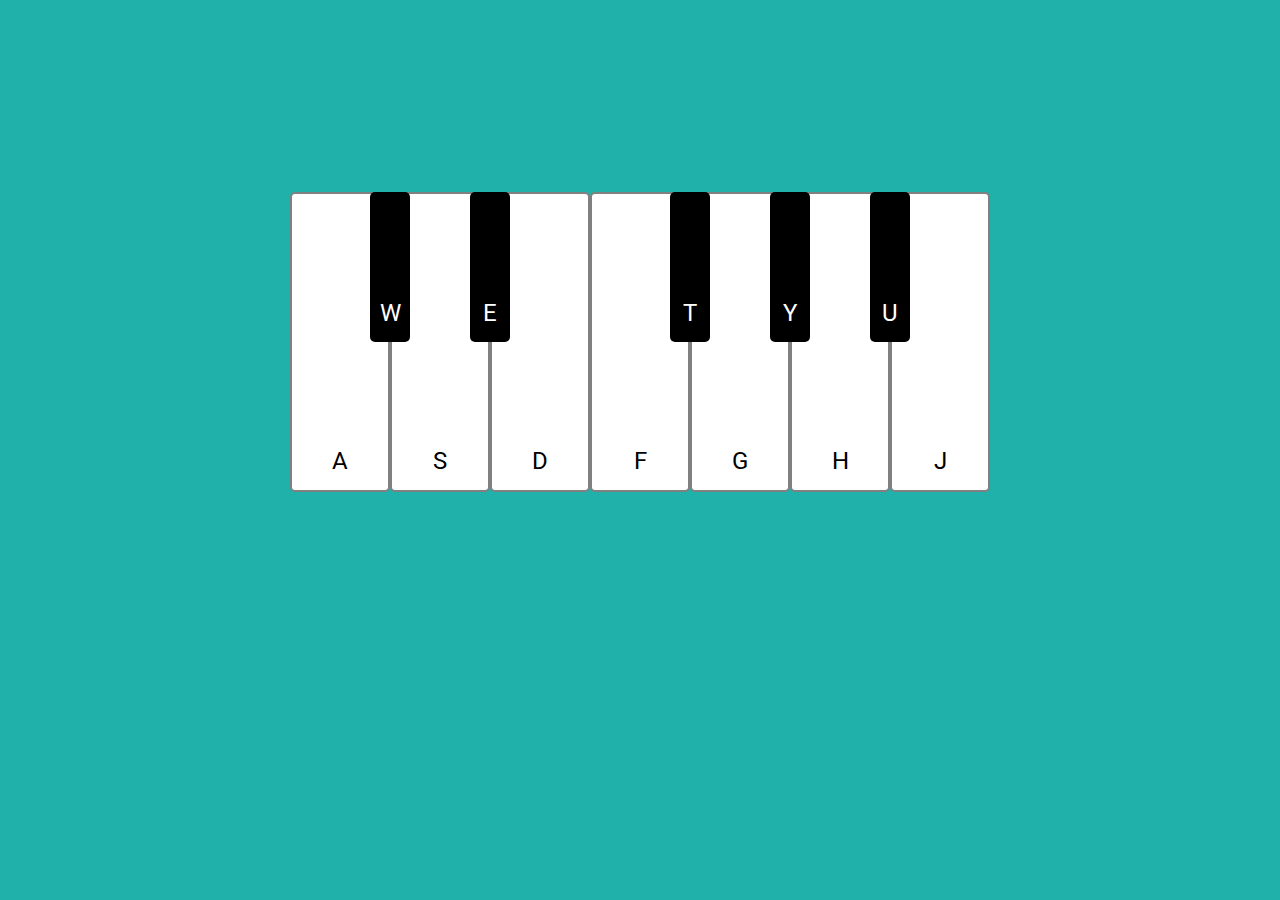
<file: Hyperskill/Virtual_Piano/index.html>
<!DOCTYPE html>
<html>
<head>
    <meta charset="utf-8">
    <title>Virtual Piano</title>
    <link rel="stylesheet" href="styles.css">
    <script src="scripts/script.js"></script>
    <link href="https://fonts.googleapis.com/css2?family=Roboto&display=swap" rel="stylesheet">
</head>
<body>
    <div class="container">
        <div class="white-keys">
           <kbd class="letter-white">A</kbd>
            <kbd class="letter-white">S</kbd>
            <kbd class="letter-white">D</kbd>
            <kbd class="letter-white">F</kbd>
            <kbd class="letter-white">G</kbd>
            <kbd class="letter-white">H</kbd>
            <kbd class="letter-white">J</kbd>
        </div>
        <div class="black-keys">
            <kbd class="letter-black key-W">W</kbd>
            <kbd class="letter-black key-E">E</kbd>
            <kbd class="letter-black key-T">T</kbd>
            <kbd class="letter-black key-Y">Y</kbd>
            <kbd class="letter-black key-U">U</kbd>
        </div>
    </div>
</body>
</html>
</file>
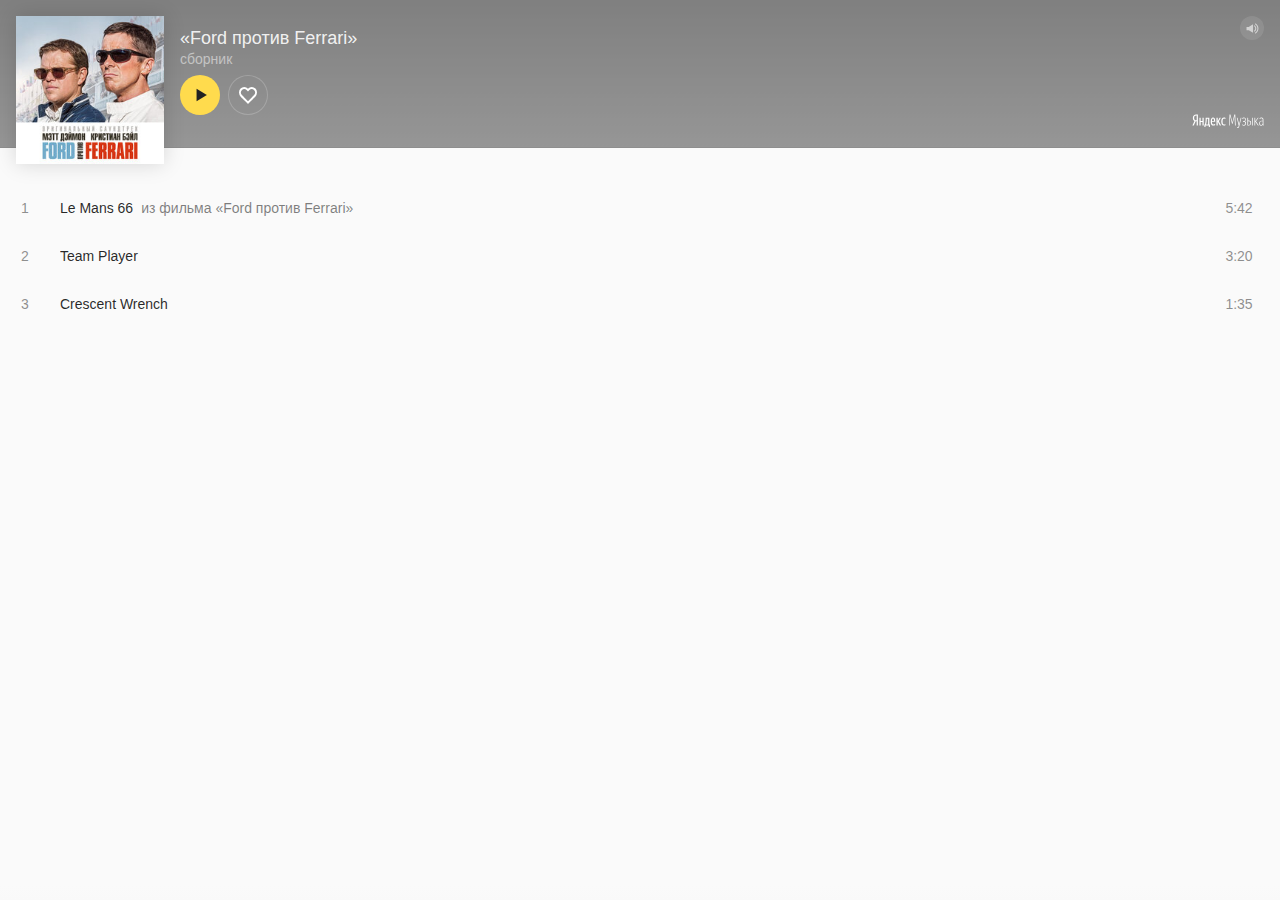
<file: Mail_Technostream/Kinopoisk/Ford_против_Ferrari_КиноПоиск_files/a.html>
<!DOCTYPE html>
<html lang="en"><head>
        <meta http-equiv="Content-type" content="text/html; charset=UTF-8">
        <meta name="viewport" content="width=device-width, minimum-scale=1, maximum-scale=1, initial-scale=1, user-scalable=no">
        <title>Yandex music Embedded Player</title>
        <script type="text/javascript" async="" src="watch.js"></script><script>
            //for ie browsers
            var ua = window.navigator.userAgent.toLowerCase(),
                is_ie = /trident/gi.test(ua) || /msie/gi.test(ua);
            if (is_ie) {
                window.location.href = "/";
            }
        </script>
    <link href="a_data/main.css" rel="stylesheet"><script type="text/javascript" src="a_data/ru.js"></script></head>
    <body>
        <div id="app"><div class="wrapper_3MYCa"><div class="container_J7uAK"><div class="root_3ovNg bgCover_JSTH3"><div class="cover_2hN45" style="background-image: url(&quot;//avatars.yandex.net/get-music-content/2114230/0ddeb0f5.a.9172643-1/300x300&quot;);"></div></div><div class="coverContainer_-5xD_"><a href="https://music.yandex.ru/album/9172643?from=iframe" target="_blank" rel="noreferrer noopener" class="coverLink_370BB"><img src="a_data/200x200.jpg" srcset="//avatars.yandex.net/get-music-content/2114230/0ddeb0f5.a.9172643-1/400x400 2x" class="cover_3KHi3 cover_3VfbS" width="200" height="200"></a><button title="Играть" class="button_2Savo sizeM_1Zafc round_2hmd9 buttonPlayCover_3xasx buttonPlay_1ZFfp"><span class="icon_1cy1o"></span></button></div><div class="controlsContainer_3W4Pg"><div class="controls_284O6"><div class="controlsLeft_IxjYW"><div class="trackInfo_1JScA"><div class="title_1vQIP titleSmall_Ze2jt"><a href="https://music.yandex.ru/album/9172643?from=iframe" class="title_1vQIP titleSmall_Ze2jt" rel="noreferrer noopener" title="«Ford против Ferrari»" target="_blank">«Ford против Ferrari»</a></div><a class="description_XnGoo" href="https://music.yandex.ru/artist/171/?from=iframe" target="_blank" rel="noreferrer noopener" title="сборник">сборник</a></div><div class="buttons_PqSoC"><button title="Играть" class="button_2Savo sizeM_1Zafc round_2hmd9 buttonPlay_1ZFfp"><span class="icon_1cy1o"></span></button><button title="Добавить в «Мою музыку»" class="button_148Wm sizeM_OuaaX white_uQXh9 likeButton_37qUz"></button></div><div class="bar_NwhWf progress_RcSrn"><div class="inner_23M66"><div class="secondary_1laqg" style="width: 0%;"></div><div class="progress_Hhxtz"><div class="dotContainer_UVwKq" style="width: 0%;"><div class="dot_CYF6C"></div></div></div></div></div></div><div class="controlsRight_1TCW4"><div class="button_1fhAq volume_pVq6e"><div class="icon_1H7je"></div><div class="bar_1Mww1" style="visibility: hidden;"><div class="bar_NwhWf barVertical_3Q3LD"><div class="inner_23M66"><div class="secondary_1laqg" style="height: 0%;"></div><div class="progress_Hhxtz"><div class="dotContainer_UVwKq" style="height: 50%;"></div></div></div></div></div></div><a href="https://music.yandex.ru/?from=iframe" target="_blank" rel="noreferrer noopener" class="logoLink_2rYtZ"><img class="logo_9nC2v" src="[data-uri]"></a></div></div></div></div><div class="list_2GPby"><div class="info_GZpzs"><div class="title_1TuqZ"><a href="https://music.yandex.ru/album/9172643?from=iframe" class="title_1TuqZ" rel="noreferrer noopener" title="«Ford против Ferrari»" target="_blank">«Ford против Ferrari»</a></div><div class="description_2V7jD"><a class="parentLink_2bD-m" href="https://music.yandex.ru/artist/171/?from=iframe" target="_blank" rel="noreferrer noopener" title="сборник">сборник</a></div></div><div class="buttons_36j41"><button title="Играть" class="button_2Savo sizeL_JMHjc round_2hmd9 button_1TrxM"><span class="icon_1cy1o"></span></button><button title="Добавить в «Мою музыку»" class="button_148Wm sizeL_3CuGr button_1TrxM"></button></div><div class="track_2YNfM" title=""><div class="coverContainer_1ww4I"><div class="cover_tyD9a">1</div><button title="Играть" class="button_2Savo sizeS_2yB0V round_2hmd9 playButton_1DHvD"><span class="icon_1cy1o"></span></button></div><div class="info_192Hr"><div class="title_2nVcZ" title="Le Mans 66"><span class="name_Jbt6y">Le Mans 66</span><span class="version_3TjpP">из фильма «Ford против Ferrari»</span></div></div><div class="lengthContainer_3G_bo"><div class="length_3Pt-u">5:42</div><button title="Добавить в «Мою музыку»" class="button_148Wm sizeS_iOb3g likeButton_1FYJW"></button></div></div><div class="track_2YNfM" title=""><div class="coverContainer_1ww4I"><div class="cover_tyD9a">2</div><button title="Играть" class="button_2Savo sizeS_2yB0V round_2hmd9 playButton_1DHvD"><span class="icon_1cy1o"></span></button></div><div class="info_192Hr"><div class="title_2nVcZ" title="Team Player"><span class="name_Jbt6y">Team Player</span></div></div><div class="lengthContainer_3G_bo"><div class="length_3Pt-u">3:20</div><button title="Добавить в «Мою музыку»" class="button_148Wm sizeS_iOb3g likeButton_1FYJW"></button></div></div><div class="track_2YNfM" title=""><div class="coverContainer_1ww4I"><div class="cover_tyD9a">3</div><button title="Играть" class="button_2Savo sizeS_2yB0V round_2hmd9 playButton_1DHvD"><span class="icon_1cy1o"></span></button></div><div class="info_192Hr"><div class="title_2nVcZ" title="Crescent Wrench"><span class="name_Jbt6y">Crescent Wrench</span></div></div><div class="lengthContainer_3G_bo"><div class="length_3Pt-u">1:35</div><button title="Добавить в «Мою музыку»" class="button_148Wm sizeS_iOb3g likeButton_1FYJW"></button></div></div></div><div class="controls_1iuSz bottomControls_2c7Bf"><div class="wrapper_1qqXF"><div class="info_3gu4f"><a class="title_2ADOn" href="https://music.yandex.ru/iframe/undefined?from=iframe" target="_blank" rel="noreferrer noopener"><span class="name_3adFO"></span></a><span class="artists_K_azC"></span></div><button title="Добавить в «Мою музыку»" class="button_148Wm sizeS_iOb3g like_1NW0J"></button><button title="Играть" class="button_2Savo sizeS_2yB0V play_29jUQ"><span class="icon_1cy1o"></span></button></div><div class="bar_NwhWf progress_32c6Z"><div class="inner_23M66"><div class="secondary_1laqg" style="width: 0%;"></div><div class="progress_Hhxtz"><div class="dotContainer_UVwKq" style="width: 0%;"><div class="dot_CYF6C"></div></div></div></div></div></div></div></div>
        <div class="flash-overlay"></div>
        <script type="text/javascript" src="a_data/index.js"></script><iframe src="a_data/music.html" style="position: absolute; width: 0px; height: 0px; left: -1000px; top: -1000px;"></iframe>
        <script src="a_data/jquery-3.js"></script>
        <!-- Yandex.Metrika counter -->
        <script type="text/javascript" nonce="$$nonce$$">
            (function(d, w, c) {
                (w[c] = w[c] || []).push(function() {
                    try {
                        w.yaCounter32056676 = new Ya.Metrika({
                            id: 32056676,
                            clickmap: true,
                            trackLinks: true,
                            accurateTrackBounce: true,
                            trackHash: true
                        });
                    } catch (e) {}
                });
                var n = d.getElementsByTagName("script")[0],
                    s = d.createElement("script"),
                    f = function() {
                        n.parentNode.insertBefore(s, n);
                    };
                s.type = "text/javascript";
                s.async = true;
                s.src = "https://mc.yandex.ru/metrika/watch.js";
                if (w.opera == "[object Opera]") {
                    d.addEventListener("DOMContentLoaded", f, false);
                } else {
                    f();
                }
            })(document, window, "yandex_metrika_callbacks");
        </script>
        <noscript><div>
                <img src="https://mc.yandex.ru/watch/32056676" style="position:absolute; left:-9999px;" alt="" />
            </div>
        </noscript>
        <!-- /Yandex.Metrika counter -->
    <script type="text/javascript" src="a_data/main.js"></script>

<div style="position: fixed; top: -9999px; width: 0px;" class="title_1vQIP titleSmall_Ze2jt">«Ford против Ferrari»</div><div style="overflow: hidden; position: fixed; top: -9999px;" class="title_1vQIP titleSmall_Ze2jt">Word</div><div style="position: fixed; top: -9999px; width: 279px;" class="title_1TuqZ">«Ford против Ferrari»</div><div style="overflow: hidden; position: fixed; top: -9999px;" class="title_1TuqZ">Word</div></body></html>
</file>
<file: Hyperskill/Virtual_Piano/styles.css>
*{
    padding: 0;
    margin: 0;
    box-sizing: border-box;
}

body{
    background: LightSeaGreen;
    font-family: 'Roboto', sans-serif;
}
kbd{
    /*border: 5px solid aqua;*/
    display: inline-block;
    font-size: 24px;
    text-align: center;
    font-family: inherit;

}

.container{
    /*border:2px solid red;*/
    max-width: 700px;
    margin: 15% auto;
    position: relative;


}
.white-keys{
    display: flex;
    /*border: 3px solid blue;*/
}

.letter-white{
    background: white;
    border: 2px solid grey;
    border-radius: 5px;
    width: 25%;
    height: 300px;
    display: flex;
    justify-content: center;
    align-items: end;
    padding-bottom: 15px;
}

.black-keys{
    /*border: 3px solid yellow;*/
    position: absolute;
    top:0;
    width: 100%;
    display: flex;
    justify-content: space-around;
}

.letter-black{
    background: black;
    border-radius: 5px;
    color: white;
    display: flex;
    height: 150px;
    justify-content: center;
    align-items: end;
    padding-bottom: 15px;
    width: 40px;

}
.key-W{
    position: relative;
    left:30px;
}
.key-E{
    position: relative;
    left:-10px;
}
.key-T{
    position: relative;
    left:50px;
}
.key-Y{
    position: relative;
    left:10px;
}
.key-U{
    position: relative;
    left:-30px;
}
</file>
<file: Mail_Technostream/Kinopoisk/Ford_против_Ferrari_КиноПоиск_files/a_data/main.css>
.banner_A-sdw{display:flex;align-items:center;justify-content:space-between;font-family:YandexSans,Arial,Helvetica,sans-serif;height:60px;background:#fff;border-top:1px solid rgba(0,0,0,.05);padding:12px;text-decoration:none}.icon_2LTor{width:40px;height:40px;background-image:url([data-uri]);background-size:cover;flex-grow:0}.titleWrapper_wIK9y{flex-grow:1;margin:0 12px}.title_3KPsM{color:#000;font-size:15px}.subtitle_3CAiP{color:rgba(0,0,0,.5);font-size:12px}.arrowIcon_2Vv1f{flex-grow:0;display:inline-block;vertical-align:middle;background:url([data-uri]) no-repeat 50%;width:28px;height:28px;border-radius:20px}.bar_NwhWf{height:24px;width:100%;padding:10px 0}.inner_23M66{position:relative;width:100%;height:100%}.inner_23M66,.secondary_1laqg{background:rgba(0,0,0,.05);border-radius:2px}.progress_Hhxtz,.secondary_1laqg{position:absolute;top:0;left:0;height:4px}.progress_Hhxtz{width:100%;margin:0 -12px}.dotContainer_UVwKq{border-radius:2px;top:0;margin:0 12px;padding-right:12px;bottom:0;width:100%}.dot_CYF6C,.dotContainer_UVwKq{position:absolute;background:#ffdd60}.dot_CYF6C{right:0;top:-4px;width:12px;height:12px;border-radius:12px}.barVertical_3Q3LD{height:100%;width:24px;padding:0 10px}.barVertical_3Q3LD .secondary_1laqg{height:0;width:4px;top:inherit;bottom:0}.barVertical_3Q3LD .progress_Hhxtz{height:100%;width:4px;margin:-12px 0;top:inherit;bottom:0}.barVertical_3Q3LD .dotContainer_UVwKq{height:100%;margin:12px 0;padding:0;bottom:0;top:inherit;left:0;right:0}.barVertical_3Q3LD .dot_CYF6C{right:-4px;top:0}.button_2Savo{display:inline-flex;cursor:pointer;padding:0;border:0;justify-content:center;align-items:center;background:none}.button_2Savo:focus{outline:0}.icon_1cy1o{width:24px;height:24px;background-size:12px;display:flex;background:50% no-repeat url([data-uri])}.paused_2DxNK{background:50% no-repeat url([data-uri])}.sizeS_2yB0V{width:24px;height:24px}.sizeM_1Zafc{width:40px;height:40px}.sizeM_1Zafc,.sizeM_1Zafc .icon_1cy1o{background-size:16px}.sizeL_JMHjc{width:48px;height:48px;box-shadow:0 0 16px 2px rgba(255,221,96,.5)}.sizeL_JMHjc>.icon_1cy1o{background-size:16px}.round_2hmd9{background-color:#ffdb4d;border-radius:40px}.round_2hmd9.sizeS_2yB0V{width:30px;height:30px;background-size:14px}.round_2hmd9.sizeS_2yB0V>.icon_1cy1o{background-size:14px}.round_2hmd9.sizeS_2yB0V.paused_2DxNK>.icon_1cy1o{background-size:12px}.disabledIcon_33qZ_{opacity:.3}.disabledButton_1nL4E{background:#f4f4f4}.button_148Wm{display:inline-block;cursor:pointer;padding:0;background:50% no-repeat url([data-uri]);background-size:24px;border:1px solid #e5e5e5;border-radius:40px}.button_148Wm:focus{outline:0}.liked_5Ow1g{background-image:url([data-uri])}.white_uQXh9{background-image:url([data-uri]);border-color:hsla(0,0%,100%,.2)}.white_uQXh9.liked_5Ow1g{background-image:url([data-uri])}.sizeS_iOb3g{width:24px;height:24px;border:0}.sizeM_OuaaX{width:40px;height:40px}.sizeL_3CuGr{width:48px;height:48px}.disabled_2bc9J{cursor:not-allowed}.text_aaZ-O{color:hsla(0,0%,100%,.5)}.text_aaZ-O>br~br{display:none}.text_aaZ-O>a{color:inherit}@media screen and (max-width:480px){.text_aaZ-O{color:rgba(0,0,0,.85)}}.controls_1iuSz{border-top:1px solid rgba(0,0,0,.05);background-color:#fff;padding:10px 16px 12px;position:relative;height:60px}@media screen and (min-height:241px) and (max-width:599px){.controls_1iuSz{padding-left:12px;padding-right:12px}}@media screen and (min-width:600px){.controls_1iuSz{display:flex;flex-direction:column;height:60px;padding:0;border-top:0;background:#fafafa}}.wrapper_1qqXF{display:flex;justify-content:space-between;align-items:center}@media screen and (min-height:241px) and (max-width:599px){.wrapper_1qqXF{margin-bottom:14px}}@media screen and (min-width:600px){.wrapper_1qqXF{flex-grow:1;flex-shrink:0;height:100%}}.info_3gu4f{flex-grow:1;min-width:0}@media screen and (min-width:600px){.info_3gu4f{padding-bottom:4px}}.noArtist_17RIe{padding-bottom:0}.noArtist_17RIe .title_2ADOn{vertical-align:middle}.title_2ADOn{text-decoration:none;color:rgba(0,0,0,.5);font-size:14px;line-height:1.43;white-space:nowrap;overflow:hidden;text-overflow:ellipsis;display:inline-block;max-width:100%}.name_3adFO{color:#222}.version_3k_XS{color:rgba(0,0,0,.5);margin-left:8px}.artist_VkIzQ,.artists_K_azC{text-decoration:none;color:rgba(0,0,0,.5);font-size:12px;line-height:1.33}.artists_K_azC{white-space:nowrap;overflow:hidden;text-overflow:ellipsis;display:block;max-width:100%}.buttons_3gU_i{position:absolute}.like_1NW0J{flex:0 0 24px;margin-left:20px;margin-right:20px}@media screen and (min-width:600px){.like_1NW0J{height:100%;margin-right:28px}}.hidden_1pzWW{display:none}.play_29jUQ{flex-grow:0;flex-shrink:0}@media screen and (min-width:600px){.play_29jUQ{order:-1;height:100%;margin-right:16px;margin-left:16px}}.progress_32c6Z{order:-1;margin-top:-10px;margin-bottom:-12px}@media screen and (min-height:241px) and (max-width:599px){.progress_32c6Z{position:relative;top:-4px}}.cover_3KHi3{display:block}.coverCompose_2tfl9{display:block;white-space:nowrap;font-size:0}.coverSmall_1fWRE{width:auto;height:50%;display:inline-block}.root_3ovNg{position:relative;width:100%;height:100%;overflow:hidden;background-image:-o-linear-gradient(top,rgba(0,0,0,.15),transparent);background-image:linear-gradient(180deg,rgba(0,0,0,.15),transparent);box-shadow:inset 0 -1px 0 0 rgba(0,0,0,.05)}.root_3ovNg:after{z-index:1;content:"";display:block;position:absolute;top:0;bottom:0;left:0;right:0;background-color:rgba(0,0,0,.4)}.emptyCover_3i-v7:after{background-color:rgba(17,17,17,.72)}.cover_2hN45{width:100%;height:100%;-webkit-filter:blur(50px);filter:blur(50px);-webkit-transform:scale(1.1);-o-transform:scale(1.1);transform:scale(1.1);background-repeat:no-repeat;background-size:cover;background-position:0 0}.button_1fhAq{position:relative;background:hsla(0,0%,100%,.1);width:24px;height:24px;border-radius:24px;text-align:center;padding-top:2px;cursor:pointer}.icon_1H7je{display:inline-block;width:24px;height:24px;background:url([data-uri]) no-repeat 6px 4px;background-size:13px;vertical-align:middle;opacity:.6}.iconQuiet_1nZC6{background-image:url([data-uri])}.iconMute_1sS-Y{background-image:url([data-uri])}.bar_1Mww1{position:absolute;top:32px;width:24px;height:72px;-o-transition:visibility .3s;transition:visibility .3s}.bar_1Mww1:before{content:"";display:block;position:absolute;top:0;right:10px;height:100%;width:4px;background:hsla(0,0%,100%,.1);border-radius:2px}.container_J7uAK{position:relative;display:flex;align-items:center;color:hsla(0,0%,100%,.9)}@media screen and (min-width:600px){.container_J7uAK{padding:16px;height:148px;flex-shrink:0}}@media screen and (min-height:241px) and (max-width:599px){.container_J7uAK{align-items:normal;flex-direction:column;padding:0;height:120px;flex-shrink:0}}@media screen and (max-height:240px){.container_J7uAK{padding:16px;height:100%}}@media screen and (max-height:150px){.container_J7uAK{padding:6px}}.coverContainer_-5xD_{position:relative;display:flex;z-index:2;flex-shrink:0}@media screen and (min-width:600px){.coverContainer_-5xD_{margin-right:16px}}@media screen and (min-height:241px) and (max-width:599px){.coverContainer_-5xD_{height:100px;z-index:4;text-align:center}}@media screen and (max-height:240px){.coverContainer_-5xD_{height:100%;min-width:40px;min-height:40px;margin-right:8px}}@media screen and (max-height:150px){.coverContainer_-5xD_:after{content:"";display:block;position:absolute;z-index:2;top:0;left:0;width:100%;height:100%;background:rgba(0,0,0,.5)}}.buttonPlay_1ZFfp,.likeButton_37qUz{z-index:1;flex-shrink:0}.coverLink_370BB{position:relative;display:inline-block}@media screen and (min-width:600px){.coverLink_370BB{top:16px;box-shadow:0 0 20px 0 rgba(0,0,0,.15);z-index:2}}@media screen and (min-height:241px) and (max-width:599px){.coverLink_370BB{margin:0 auto;top:44px}}@media screen and (max-height:240px){.coverLink_370BB{top:0;width:100%;height:100%}}@media screen and (max-height:150px){.coverLink_370BB{top:0;margin:auto}}.bgCover_JSTH3{position:absolute;top:0;left:0;height:100%}.buttonPlayCover_3xasx{display:none}@media screen and (max-height:150px){.buttonPlayCover_3xasx{width:25px;height:25px;display:flex;position:absolute;z-index:3;top:50%;left:50%;-webkit-transform:translate(-50%,-50%);-o-transform:translate(-50%,-50%);transform:translate(-50%,-50%)}.buttonPlayCover_3xasx>span{-webkit-transform:scale(.8);-o-transform:scale(.8);transform:scale(.8)}}@media screen and (min-width:600px){.cover_3VfbS{position:relative;height:148px;width:148px}}@media screen and (min-height:241px) and (max-width:599px){.cover_3VfbS{position:relative;height:100px;width:100px;box-shadow:0 0 16px 0 rgba(0,0,0,.2)}}@media screen and (max-height:240px){.cover_3VfbS{-o-object-fit:cover;object-fit:cover;width:auto;height:100%;max-width:100%}}.nowPlaying_3yx8-{z-index:1}@media screen and (min-height:241px) and (max-width:599px){.nowPlaying_3yx8-{display:none}}.coverControls_2FQDB{position:absolute;top:50%;left:50%;-webkit-transform:translateX(-50%) translateY(-50%);-o-transform:translateX(-50%) translateY(-50%);transform:translateX(-50%) translateY(-50%);display:none}.coverControls_2FQDB:hover{display:block}.controlsContainer_3W4Pg{z-index:5;flex-grow:1;height:100%;display:flex;flex-direction:column;min-width:0}@media screen and (min-height:241px) and (max-width:599px){.controlsContainer_3W4Pg{height:auto;flex-grow:0}}.progress_RcSrn{position:relative;display:none}@media screen and (max-height:240px){.progress_RcSrn{display:block;margin-top:auto;width:100%}}@media screen and (max-height:150px){.progress_RcSrn{height:20px;padding:8px 0;margin-top:0}}.controls_284O6{display:flex;justify-content:space-between;height:100%}@media screen and (min-width:600px){.controls_284O6{flex-grow:1}}@media screen and (max-height:240px){.controls_284O6{overflow:hidden}}.controlsLeft_IxjYW{flex-grow:1;display:flex;flex-direction:column;justify-content:space-between;min-width:0}@media screen and (min-width:600px){.controlsLeft_IxjYW{justify-content:center}}@media screen and (min-height:241px) and (max-width:599px){.controlsLeft_IxjYW{display:none}}.trackInfo_1JScA{white-space:nowrap;overflow:hidden;text-overflow:ellipsis;color:hsla(0,0%,100%,.5)}.title_1vQIP{text-decoration:none;color:hsla(0,0%,100%,.9)}@media screen and (min-width:600px){.title_1vQIP{font-size:24px}}@media screen and (min-height:241px) and (max-width:599px){.title_1vQIP{font-size:20px}}@media screen and (max-height:150px){.title_1vQIP{font-size:16px;line-height:16px}}.titleSmall_Ze2jt{white-space:nowrap;overflow:hidden;text-overflow:ellipsis}@media screen and (min-width:600px){.titleSmall_Ze2jt{white-space:normal;font-size:18px;line-height:22px}}.description_XnGoo{text-decoration:none;font-size:14px;color:hsla(0,0%,100%,.5);line-height:1.43}.description_XnGoo:hover{color:#fff}@media screen and (min-height:241px) and (max-width:599px){.description_XnGoo{color:rgba(0,0,0,.5);text-align:center}}@media screen and (max-height:150px){.description_XnGoo{font-size:12px}}.buttons_PqSoC{display:none;flex-grow:0;align-items:center}@media screen and (min-width:600px){.buttons_PqSoC{display:flex;align-items:center;margin:6px 0}}@media screen and (min-height:241px) and (max-width:599px){.buttons_PqSoC{display:flex;flex-direction:row-reverse;height:34px}}@media screen and (max-height:240px){.buttons_PqSoC{display:flex;align-items:center;margin:6px 0}}@media screen and (max-height:150px){.buttons_PqSoC{display:none}}.likeButton_37qUz{margin-left:8px}.controlsRight_1TCW4{display:flex;flex-direction:column;align-items:flex-end;justify-content:space-between;margin-left:20px}@media screen and (max-height:150px){.controlsRight_1TCW4{margin-left:8px}}.volume_pVq6e{display:none}@media screen and (min-width:600px){.volume_pVq6e{display:block}}@media screen and (max-height:240px){.volume_pVq6e{display:none}}.logoEngLink_f1mpK,.logoLink_2rYtZ{display:block;text-decoration:none}@media screen and (min-height:241px) and (max-width:599px){.logoEngLink_f1mpK,.logoLink_2rYtZ{position:absolute;top:15px;left:50%;-webkit-transform:translateX(-50%);-o-transform:translateX(-50%);transform:translateX(-50%)}}.logo_9nC2v,.logoEng_2i8bg{-o-transition:opacity ease .3s;transition:opacity .3s ease}.logo_9nC2v{width:72px}@media screen and (max-height:240px){.logo_9nC2v{width:65px}}.logoEngLink_f1mpK{width:100px;height:16px;position:relative}.logoEngLink_f1mpK>.logo_9nC2v{width:auto;max-width:100%}@media screen and (min-width:600px){.logoEngLink_f1mpK{right:-20px}}@media screen and (max-height:240px){.logoEngLink_f1mpK{width:85px;right:-10px;top:0}}@media screen and (min-width:600px){.logoHidden_3i9eJ{opacity:0}}.overlay_drpK0{display:none;width:100%;height:100%;position:absolute;top:0;left:0;background:rgba(0,0,0,.5)}.disabled_1AFLb{background-color:#f4f4f4}.icon_XSU2S{display:inline-block;vertical-align:middle;background-position:50%;background-repeat:no-repeat}.sizeXS_2FVuk{width:11px;height:11px;background-size:contain}.sizeS_2mvb2{width:18px;height:18px;background-size:contain}.sizeM_3QC7R{width:24px;height:24px}.explicit_1Ylg2{background-image:url([data-uri])}.indicator_29FOC{position:absolute;top:0;bottom:0;left:0;right:0}.indicator_29FOC:after{content:"";position:absolute;top:50%;left:50%;display:block;-webkit-transform:translateX(-50%) translateY(-50%);-o-transform:translateX(-50%) translateY(-50%);transform:translateX(-50%) translateY(-50%);width:12px;height:12px;background-color:#ffdd60;border-radius:12px;-webkit-animation:nowPlayingAnimation_3yy0B .6s ease-in-out infinite both;-o-animation:nowPlayingAnimation_3yy0B .6s infinite ease-in-out both;animation:nowPlayingAnimation_3yy0B .6s ease-in-out infinite both;-webkit-animation-name:nowPlayingAnimation_3yy0B;-o-animation-name:nowPlayingAnimation_3yy0B;animation-name:nowPlayingAnimation_3yy0B;-webkit-animation-duration:1s;-o-animation-duration:1s;animation-duration:1s;-webkit-animation-iteration-count:infinite;-o-animation-iteration-count:infinite;animation-iteration-count:infinite}.indicatorBackdrop_1WPEx{background-color:rgba(0,0,0,.5)}@-webkit-keyframes nowPlayingAnimation_3yy0B{0%,to{-webkit-transform:translateX(-50%) translateY(-50%) scale(.66);transform:translateX(-50%) translateY(-50%) scale(.66)}50%{-webkit-transform:translateX(-50%) translateY(-50%) scale(1);transform:translateX(-50%) translateY(-50%) scale(1)}}@-o-keyframes nowPlayingAnimation_3yy0B{0%,to{-o-transform:translateX(-50%) translateY(-50%) scale(.66);transform:translateX(-50%) translateY(-50%) scale(.66)}50%{-o-transform:translateX(-50%) translateY(-50%) scale(1);transform:translateX(-50%) translateY(-50%) scale(1)}}@keyframes nowPlayingAnimation_3yy0B{0%,to{-webkit-transform:translateX(-50%) translateY(-50%) scale(.66);-o-transform:translateX(-50%) translateY(-50%) scale(.66);transform:translateX(-50%) translateY(-50%) scale(.66)}50%{-webkit-transform:translateX(-50%) translateY(-50%) scale(1);-o-transform:translateX(-50%) translateY(-50%) scale(1);transform:translateX(-50%) translateY(-50%) scale(1)}}.track_2YNfM{display:flex;width:100%;justify-content:space-between;align-items:center;font-family:YandexSans,Arial,Helvetica,sans-serif;font-size:14px;line-height:1.43;cursor:pointer;height:48px;padding-right:8px}@media screen and (min-width:600px){.track_2YNfM{padding-right:16px}}.hasError_1U4M6{opacity:.5;cursor:not-allowed}.loading_VR7LW{opacity:.8}.trackWithCover_BACjo{margin-bottom:14px;padding:0 8px;height:50px}@media screen and (min-width:600px){.trackWithCover_BACjo{padding:0 16px}}.coverContainer_1ww4I{position:relative;flex:0 0 50px;min-width:16px;width:50px;text-align:center;color:rgba(34,34,34,.5)}.info_192Hr{flex-grow:1;margin-left:10px;min-width:0}.title_2nVcZ{color:rgba(0,0,0,.5);white-space:nowrap;overflow:hidden;max-width:100%;text-overflow:ellipsis}.name_Jbt6y{color:rgba(0,0,0,.85)}.version_3TjpP{color:rgba(0,0,0,.5);margin-left:8px}.artist_3ujTR{color:rgba(0,0,0,.5);white-space:nowrap;overflow:hidden;max-width:100%;text-overflow:ellipsis}.lengthContainer_3G_bo{flex:0 0 50px;text-align:center}.length_3Pt-u{color:rgba(34,34,34,.5)}.playButton_1DHvD{display:none;position:absolute;top:50%;left:50%;-webkit-transform:translateY(-50%) translateX(-50%);-o-transform:translateY(-50%) translateX(-50%);transform:translateY(-50%) translateX(-50%)}.explicit_20WX-{margin-left:6px;margin-top:-2px;opacity:.8}.likeButton_1FYJW{display:none}.track_2YNfM:hover:not(.hasError_1U4M6):not(.loading_VR7LW){background-color:rgba(0,0,0,.03)}@media screen and (min-width:600px){.track_2YNfM:hover:not(.hasError_1U4M6):not(.loading_VR7LW) .playButton_1DHvD{display:inline-flex}.track_2YNfM:hover:not(.hasError_1U4M6):not(.loading_VR7LW) .lengthContainer_3G_bo{line-height:0}.track_2YNfM:hover:not(.hasError_1U4M6):not(.loading_VR7LW) .length_3Pt-u{display:none}.track_2YNfM:hover:not(.hasError_1U4M6):not(.loading_VR7LW) .likeButton_1FYJW{display:inline-block}}@-webkit-keyframes placeHolderShimmer_3544V{0%{background-position:-468px 0}to{background-position:468px 0}}@-o-keyframes placeHolderShimmer_3544V{0%{background-position:-468px 0}to{background-position:468px 0}}@keyframes placeHolderShimmer_3544V{0%{background-position:-468px 0}to{background-position:468px 0}}.loading_VR7LW .info_192Hr{height:16px}.loading_VR7LW .info_192Hr:after,.loading_VR7LW .info_192Hr:before,.loading_VR7LW .length_3Pt-u{height:16px;-webkit-animation-duration:1s;-o-animation-duration:1s;animation-duration:1s;-webkit-animation-fill-mode:forwards;-o-animation-fill-mode:forwards;animation-fill-mode:forwards;-webkit-animation-iteration-count:infinite;-o-animation-iteration-count:infinite;animation-iteration-count:infinite;-webkit-animation-name:placeHolderShimmer_3544V;-o-animation-name:placeHolderShimmer_3544V;animation-name:placeHolderShimmer_3544V;-webkit-animation-timing-function:linear;-o-animation-timing-function:linear;animation-timing-function:linear;background:#f6f7f8;background:-o-linear-gradient(left,#eee 8%,#ddd 18%,#eee 33%);background:linear-gradient(90deg,#eee 8%,#ddd 18%,#eee 33%);background-size:800px 104px;position:relative}.loading_VR7LW .info_192Hr:before{content:"";display:block;width:150px}.loading_VR7LW .length_3Pt-u{width:40px}.loading_VR7LW.trackWithCover_BACjo .info_192Hr{height:40px}.loading_VR7LW.trackWithCover_BACjo .info_192Hr:after{content:"";margin-top:8px;display:block;height:16px;width:70px;vertical-align:middle}.list_2GPby{padding:36px 0 0;flex-grow:1;overflow-y:scroll;display:block;position:relative}@media screen and (max-height:240px){.list_2GPby{display:none}}.info_GZpzs{padding:0 12px;display:none}@media screen and (min-height:241px) and (max-width:599px){.info_GZpzs{display:block}}.title_1TuqZ{color:rgba(0,0,0,.85);font-size:18px;font-weight:700;line-height:1.22;margin-bottom:4px;text-decoration:none}.description_2V7jD,.title_1TuqZ{text-align:center;white-space:nowrap;overflow:hidden;text-overflow:ellipsis}.description_2V7jD{color:rgba(0,0,0,.5);line-height:1.43;font-size:14px}.buttons_36j41{display:flex;align-items:center;justify-content:center;margin:12px 0 8px;text-align:center}@media screen and (min-width:600px){.buttons_36j41{display:none}}.button_1TrxM+.button_1TrxM{margin:0 0 0 10px}.disabled_3UAH_{box-shadow:none}.parentLink_2bD-m{color:rgba(0,0,0,.5);font-size:14px;text-decoration:none}.diskTitle_3WlDb{font:13px YandexSans,Arial,Helvetica,sans-serif;color:#999;padding:15px 20px}.diskTitle_3WlDb:first-child{padding:0 20px}.button_uK9Fg{border:0;background:#ffdd60;border-radius:18px;padding:7px 28px;font-size:14px;line-height:1.43;color:rgba(0,0,0,.85);cursor:pointer}.button_uK9Fg:focus{outline:0}.popup_20QM5{background:#fafafa;position:absolute;display:flex;align-items:center;justify-content:center;height:100%;width:100%;z-index:5}@media screen and (min-width:600px){.popup_20QM5{background:none}}@media screen and (max-height:240px){.popup_20QM5{background:#fff}}.overlay_4lXp5{content:"";display:block;position:absolute;top:0;left:0;right:0;bottom:0;width:100%;height:100%;background:rgba(0,0,0,.5);cursor:pointer}@media screen and (min-height:241px) and (max-width:599px){.overlay_4lXp5{background:none}}@media screen and (max-height:240px){.overlay_4lXp5{background:none}}.inner_3EzEm{text-align:center;z-index:1}@media screen and (min-width:600px){.inner_3EzEm{position:relative;width:325px;height:180px;padding-top:32px;background:#fff;box-shadow:0 0 24px 0 rgba(0,0,0,.2)}}@media screen and (max-height:240px){.inner_3EzEm{height:100%;padding-top:0;box-shadow:none;position:static;display:flex;flex-direction:column;justify-content:center;align-items:center}}.logo_1Q1rJ{background-image:url([data-uri]);background-size:cover;background-repeat:no-repeat;width:82px;height:16px;display:inline-block}@media screen and (min-width:600px){.logo_1Q1rJ{width:102px;height:20px}}@media screen and (max-height:240px){.logo_1Q1rJ{-webkit-transform:scale(.8);-o-transform:scale(.8);transform:scale(.8)}}@media screen and (max-height:150px){.logo_1Q1rJ{display:none}}.close_3Q0Nu{line-height:0;position:absolute;top:8px;right:8px;cursor:pointer;background-color:rgba(0,0,0,.05);padding:2px;-o-transition:background-color .3s;transition:background-color .3s}.close_3Q0Nu:hover{background-color:rgba(0,0,0,.1)}@media screen and (max-height:150px){.close_3Q0Nu{top:4;-webkit-transform:scale(.7);-o-transform:scale(.7);transform:scale(.7)}}.closeIcon_-9ynF{display:inline-block;background:no-repeat 50% url([data-uri]);width:24px;height:24px;opacity:.2}.description_2OO-m{font-family:YandexSans,Arial,Helvetica,sans-serif;font-size:14px;line-height:1.38;margin-top:12px;margin-bottom:16px;padding:0 25px}@media screen and (max-height:240px){.description_2OO-m{font-size:12px;line-height:1;margin:10px 0}}@media screen and (max-height:150px){.description_2OO-m{margin:5px 0}}@media screen and (max-height:240px){.button_20Z8I{font-size:12px}}@media screen and (max-height:150px){.button_20Z8I{font-size:10px;padding:5px 28px}}.description_2rIct{font-family:YandexSans,Arial,Helvetica,sans-serif;font-size:14px;line-height:1.38;margin-top:12px;margin-bottom:16px;padding:0 25px}@media screen and (max-height:240px){.description_2rIct{font-size:12px;line-height:1;margin:10px 0}}@media screen and (max-height:150px){.description_2rIct{margin:5px 0}}@media screen and (max-height:240px){.button_2kBU8{font-size:12px}}@media screen and (max-height:150px){.button_2kBU8{font-size:10px;padding:5px 28px}}.wrapper_3MYCa{width:100%;height:100%;overflow:hidden;display:flex;flex-direction:column;background:#fafafa}.wrapper_3MYCa:after{content:"";-o-transition:bottom .3s ease;transition:bottom .3s ease;height:16px;width:100%;opacity:.9;position:absolute;left:0;bottom:0;background-image:-o-linear-gradient(top,hsla(0,0%,98%,0),#f9f9f9);background-image:linear-gradient(180deg,hsla(0,0%,98%,0),#f9f9f9);flex:0 0 16px}@media screen and (max-height:240px){.wrapper_3MYCa:after{display:none}}@media screen and (min-height:241px) and (max-width:599px){.wrapper_3MYCa:after{bottom:0}}.mobileBanner_3ug2n{width:100%;bottom:0;flex-shrink:0;flex-grow:0;background:#fafafa}@media screen and (min-width:600px){.mobileBanner_3ug2n{display:none}}@media screen and (max-height:240px){.mobileBanner_3ug2n{display:none}}.bottomControls_2c7Bf{position:fixed;width:100%;flex:0 1 60px;-o-transition:bottom ease .3s;transition:bottom .3s ease;left:0;right:0;z-index:6;display:none}@media screen and (min-height:241px) and (max-width:599px){.bottomControls_2c7Bf{position:relative;border:0;height:auto;flex-basis:80px}}.wrapperNowPlaying_31B34 .mobileBanner_3ug2n{display:none}.wrapperNowPlaying_31B34 .bottomControls_2c7Bf{position:relative;flex-shrink:0}@media screen and (min-width:600px){.wrapperNowPlaying_31B34 .bottomControls_2c7Bf{display:flex}.wrapperNowPlaying_31B34:after{bottom:60px}}@media screen and (min-height:241px) and (max-width:599px){.wrapperNowPlaying_31B34 .bottomControls_2c7Bf{display:block}.wrapperNowPlaying_31B34:after{bottom:80px}}@media screen and (max-height:240px){.wrapperNowPlaying_31B34 .bottomControls_2c7Bf{display:none}}.loginScreen_1LNMb{position:absolute;z-index:2}@media screen and (min-width:600px){.blurred_1dnwE{-webkit-filter:blur(5px);filter:blur(5px)}}.description_3L27g{font-family:YandexSans,Arial,Helvetica,sans-serif;font-size:14px;line-height:1.38;margin-top:12px;margin-bottom:16px;padding:0 25px}@media screen and (max-height:240px){.description_3L27g{font-size:12px;line-height:1;margin:10px 0}}@media screen and (max-height:150px){.description_3L27g{margin:5px 0}}@media screen and (max-height:240px){.button_13M2i{font-size:12px}}@media screen and (max-height:150px){.button_13M2i{font-size:10px;padding:5px 28px}}.screen_1EK0V{width:100vw;height:100vh;display:flex;flex-direction:column;justify-content:center;align-items:center;text-align:center}@media screen and (max-height:240px){.text_1LrfX{font-size:12px}}.button_3_m6b{display:inline-block}@media screen and (max-height:240px){.button_3_m6b{padding:6px 15px;font-size:12px}}@font-face{font-family:YandexSans;src:url(https://yastatic.net/islands/_/bIx8jOfCEfR-mECoDUEZywDBuHA.woff) format("woff"),url(https://yastatic.net/islands/_/8-3PIQ2VicLiy1HDWw3E-HZGoik.ttf) format("truetype"),url(https://yastatic.net/islands/_/Bge9ggkBAMYn87e3ahBuXYTgCjw.eot) format("eot");font-weight:400;font-style:normal}@font-face{font-family:YandexSans;src:url(https://yastatic.net/islands/_/KtHQR1erf3spayoIM4M4ngg0e2E.woff) format("woff"),url(https://yastatic.net/islands/_/MFHHJn2Jxm-V8heCaZXqt8GdEfU.ttf) format("truetype"),url(https://yastatic.net/islands/_/IAY5Cx84oLNpD4uOTbRmSaqPDhc.eot) format("eot");font-weight:700;font-style:normal}#app,#root{width:100%;height:100%}body{margin:0;padding:0;font-family:YandexSans,Arial,Helvetica,sans-serif}body,html{width:100%;height:100%}*{box-sizing:border-box}
</file>
